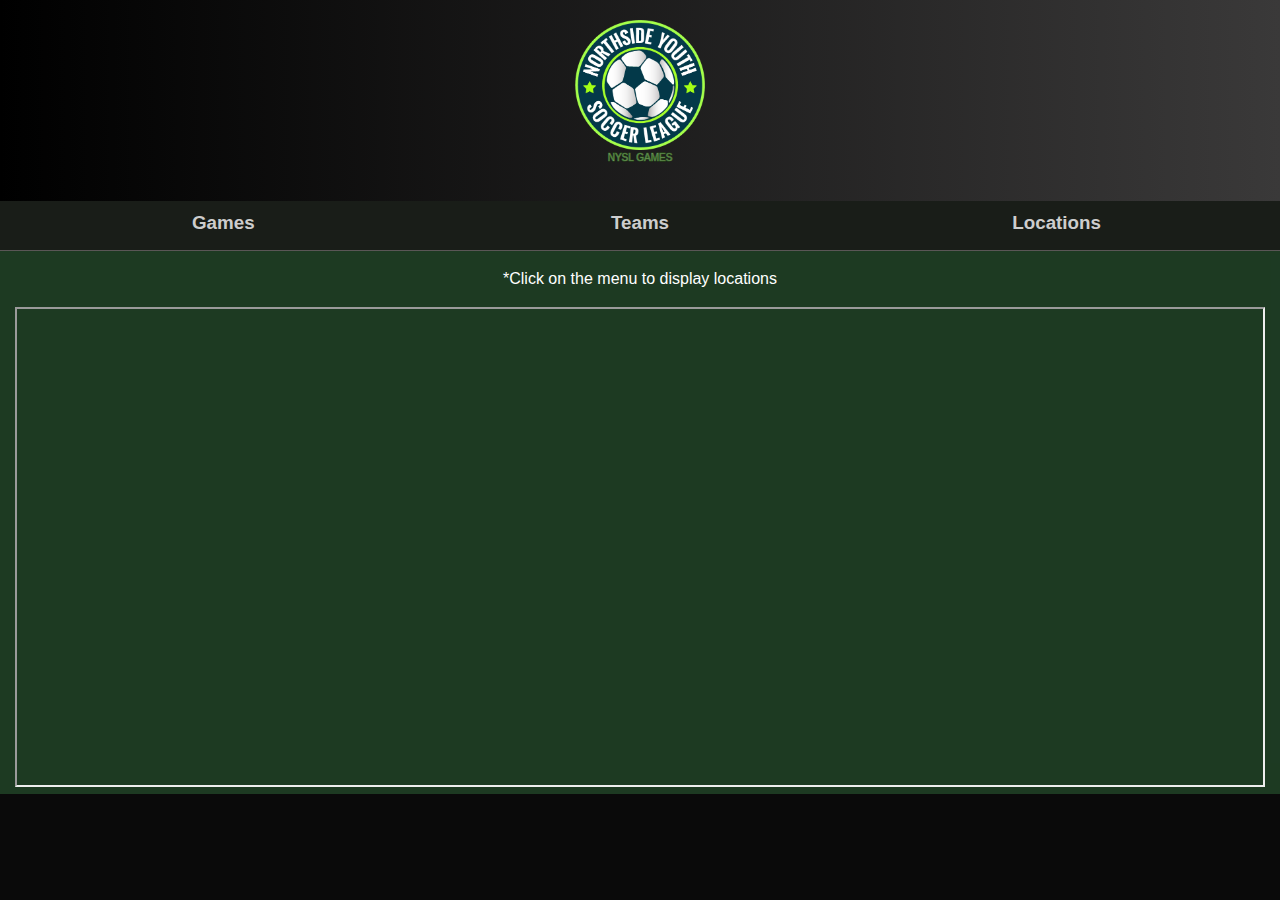
<file: NYSL Games/(public)/locations.html>
<!DOCTYPE html>
<html lang="en">

<head>
    <meta charset="UTF-8">
    <title>NYSL Games</title>
    <meta name="viewport" content="width=device-width, initial-scale=1, shrink-to-fit=no">
    <link rel="stylesheet" href="https://stackpath.bootstrapcdn.com/bootstrap/4.5.2/css/bootstrap.min.css"
        integrity="sha384-JcKb8q3iqJ61gNV9KGb8thSsNjpSL0n8PARn9HuZOnIxN0hoP+VmmDGMN5t9UJ0Z" crossorigin="anonymous">
    <link rel="stylesheet" href="main.css">
    <link rel="shortcut icon" sizes="196x196" href="Images/nysl_logo.png">
    <meta name="mobile-web-app-capable" content="yes">
    <meta name="apple-mobile-web-app-capable" content="yes">

</head>

<body>
        <div class="container-fluid">
            <div class="row">
                <header class="col-12">
                    <img id="logo" src="Images/nysl_logo.png" alt="image logo" height="130px">
                    <p>NYSL GAMES</p>
                </header>
            </div>
            <div class="row">
                <ul id="tab-bar" class="col-12 page-spots">
                    <li id="tab-spots"><a href="index.html">Games</a></li>
                    <li id="tab-sighting"><a href="teams.html">Teams</a></li>
                    <li id="tab-stars"><a href="#">Locations</a></li>
                </ul>
            </div>
            <p>*Click on the menu to display locations</p>
            <div class="row">
                <div id="bodycontent" class="col-12">
                    <iframe src="https://www.google.com/maps/d/embed?mid=1SycjRetstSAm3-rFpqiaFGlKceDuv5WW" width="100%"
                        height="480"></iframe>
                </div>
            </div>
        </div>
        <script src="https://code.jquery.com/jquery-3.5.1.slim.min.js"
            integrity="sha384-DfXdz2htPH0lsSSs5nCTpuj/zy4C+OGpamoFVy38MVBnE+IbbVYUew+OrCXaRkfj" crossorigin="anonymous">
        </script>
        <script src="https://cdn.jsdelivr.net/npm/popper.js@1.16.1/dist/umd/popper.min.js"
            integrity="sha384-9/reFTGAW83EW2RDu2S0VKaIzap3H66lZH81PoYlFhbGU+6BZp6G7niu735Sk7lN" crossorigin="anonymous">
        </script>
        <script src="https://stackpath.bootstrapcdn.com/bootstrap/4.5.2/js/bootstrap.min.js"
            integrity="sha384-B4gt1jrGC7Jh4AgTPSdUtOBvfO8shuf57BaghqFfPlYxofvL8/KUEfYiJOMMV+rV" crossorigin="anonymous">
        </script>
</body>
</body>

</html>
</file>
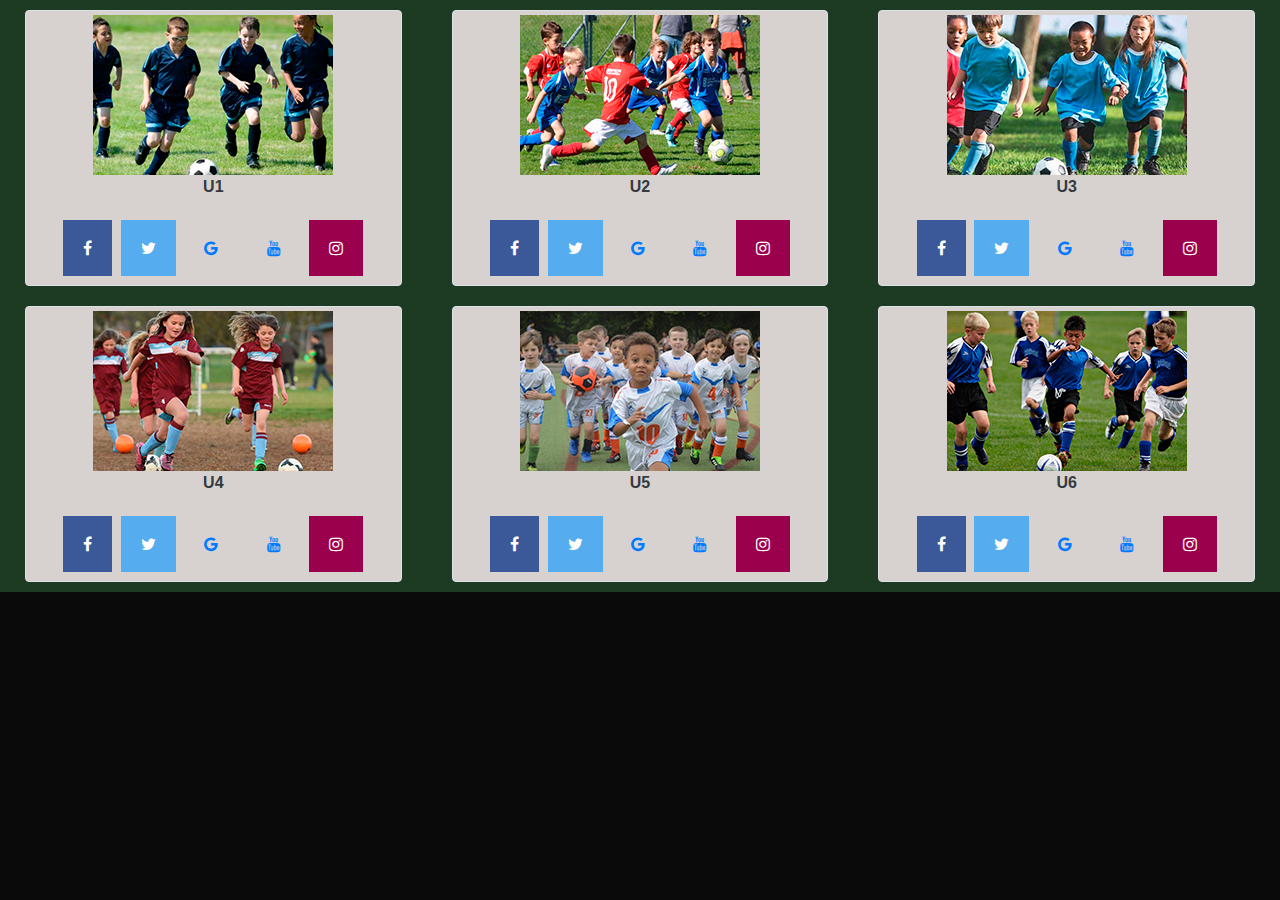
<file: NYSL Games/(public)/teams.html>
<!DOCTYPE html>
<html lang="en">

<head>
    <meta charset="UTF-8">
    <title>NYSL Games</title>
    <meta name="viewport" content="width=device-width, initial-scale=1, shrink-to-fit=no">
    <link rel="stylesheet" href="https://stackpath.bootstrapcdn.com/bootstrap/4.5.2/css/bootstrap.min.css"
        integrity="sha384-JcKb8q3iqJ61gNV9KGb8thSsNjpSL0n8PARn9HuZOnIxN0hoP+VmmDGMN5t9UJ0Z" crossorigin="anonymous">
    <link rel="stylesheet" href="main.css">
    <link rel="stylesheet" href="https://cdnjs.cloudflare.com/ajax/libs/font-awesome/4.7.0/css/font-awesome.min.css">
    <link rel="shortcut icon" sizes="196x196" href="Images/nysl_logo.png">
    <meta name="mobile-web-app-capable" content="yes">
    <meta name="apple-mobile-web-app-capable" content="yes">

</head>

<body>
    <div class="container-fluid">
    



        <div class="row">
            <div class="col-md-4">
                <div class="img-thumbnail">
                    <img src="Images/U1.jpg" alt="U1 Team">
                    <div class="caption">
                        <p class="text-dark"><strong>U1</strong></p>
                        <a href="#" class="fa fa-facebook"></a>
                        <a href="#" class="fa fa-twitter"></a>
                        <a href="#" class="fa fa-google"></a>
                        <a href="#" class="fa fa-youtube"></a>
                        <a href="#" class="fa fa-instagram"></a>
                    </div>
                </div>
            </div>

            <div class="col-md-4">
                <div class="img-thumbnail">
                    <img src="Images/U2.jpg" alt="U2 Team">
                    <div class="caption">
                        <p class="text-dark"><strong>U2</strong></p>
                        <a href="#" class="fa fa-facebook"></a>
                        <a href="#" class="fa fa-twitter"></a>
                        <a href="#" class="fa fa-google"></a>
                        <a href="#" class="fa fa-youtube"></a>
                        <a href="#" class="fa fa-instagram"></a>
                    </div>
                </div>
            </div>
            <div class="col-md-4">
                <div class="img-thumbnail">
                    <img src="Images/U3.jpg" alt="U3 Team">
                    <div class="caption">
                        <p class="text-dark"><strong>U3</strong></p>
                        <a href="#" class="fa fa-facebook"></a>
                        <a href="#" class="fa fa-twitter"></a>
                        <a href="#" class="fa fa-google"></a>
                        <a href="#" class="fa fa-youtube"></a>
                        <a href="#" class="fa fa-instagram"></a>
                    </div>
                </div>
            </div>
            <div class="col-md-4">
                <div class="img-thumbnail">
                    <img src="Images/U4.jpg" alt="U4 Team">
                    <div class="caption">
                        <p class="text-dark"><strong>U4</strong></p>
                        <a href="#" class="fa fa-facebook"></a>
                        <a href="#" class="fa fa-twitter"></a>
                        <a href="#" class="fa fa-google"></a>
                        <a href="#" class="fa fa-youtube"></a>
                        <a href="#" class="fa fa-instagram"></a>
                    </div>
                </div>
            </div>
            <div class="col-md-4">
                <div class="img-thumbnail">
                    <img src="Images/U5.jpg" alt="U5 Team">
                    <div class="caption">
                        <p class="text-dark"><strong>U5</strong></p>
                        <a href="#" class="fa fa-facebook"></a>
                        <a href="#" class="fa fa-twitter"></a>
                        <a href="#" class="fa fa-google"></a>
                        <a href="#" class="fa fa-youtube"></a>
                        <a href="#" class="fa fa-instagram"></a>
                    </div>
                </div>
            </div>
            <div class="col-md-4">

                <div class="img-thumbnail">
                    <img src="Images/U6.jpg" alt="U6 Team">
                    <div class="caption">
                        <p class="text-dark"><strong>U6</strong></p>
                        <a href="#" class="fa fa-facebook"></a>
                        <a href="#" class="fa fa-twitter"></a>
                        <a href="#" class="fa fa-google"></a>
                        <a href="#" class="fa fa-youtube"></a>
                        <a href="#" class="fa fa-instagram"></a>
                    </div>
                </div>
            </div>
        </div>
    </div>
    <script src="https://code.jquery.com/jquery-3.5.1.slim.min.js"
        integrity="sha384-DfXdz2htPH0lsSSs5nCTpuj/zy4C+OGpamoFVy38MVBnE+IbbVYUew+OrCXaRkfj" crossorigin="anonymous">
    </script>
    <script src="https://cdn.jsdelivr.net/npm/popper.js@1.16.1/dist/umd/popper.min.js"
        integrity="sha384-9/reFTGAW83EW2RDu2S0VKaIzap3H66lZH81PoYlFhbGU+6BZp6G7niu735Sk7lN" crossorigin="anonymous">
    </script>
    <script src="https://stackpath.bootstrapcdn.com/bootstrap/4.5.2/js/bootstrap.min.js"
        integrity="sha384-B4gt1jrGC7Jh4AgTPSdUtOBvfO8shuf57BaghqFfPlYxofvL8/KUEfYiJOMMV+rV" crossorigin="anonymous">
    </script>
</body>
</body>

</html>
</file>
<file: NYSL Games/(public)/main.css>
header {
  background-image: linear-gradient(to right, rgb(0, 0, 0), rgb(20, 20, 20));
  padding: 10px;
  color: white;
  font-size: 30px;
  -webkit-text-stroke: 1px rgba(39, 97, 16, 0.774);
}

#tab-bar {
  background: #173112;
  border-bottom: 1px #5a5656 solid;
  position: relative;
  zoom: 1;
}

/* Clearfix to stop our floats escaping */
#tab-bar:after {
  content: "\0020";
  display: block;
  height: 0;
}

#tab-bar li {
  display: inline;
  float: left;
  width: 33.333%;
}

#tab-bar:after {
  clear: both;
}

/* Float our three list items so they’re evenly spaced */
#tab-bar li {
  display: inline;
  float: left;
  width: 33.333%;
}

/* Set a elements as blocks */
#tab-bar a {
  color: #cdcdcd;
  display: block;
  font-size: 1.175em;
  /* 15px / 15px */
  font-weight: bold;
  height: 2.583em;
  /* 55px / 12px */
  margin: 0 0.833em;
  /* 10px / 12px */
  overflow: hidden;
  padding-top: 0.428em;
  /* 6px / 14px */
  position: relative;
  text-align: center;
  text-decoration: none;
}

#tab-bar a:hover {
  background-color: rgb(29, 122, 42);
}

#btn1,
#btn2,
#btn3 {
  background: #173112;
  width: 100%;
  height: 100%;
}

#btn1 a:hover,
#btn2 a:hover,
#btn3 a:hover {
  background-color: rgb(29, 122, 42);
}

ul {
  padding-inline-start: 0px;
}

#logotext {
  font-size: 30px;
}

body {
  text-align: center;
  background-color: rgba(29, 59, 35, 0.986);
  color: white;
}

.container {
  text-align: center;
  background-color: rgba(29, 59, 35, 0.986);
  color: white;
}

.container-fluid {
  text-align: center;
  background-color: rgba(29, 59, 35, 0.986);
  color: white;
}

.panel-collapse {
  color: black;
}

.caption {
  color: black;
}

.fa {
  padding: 20px;
  font-size: 30px;
  text-align: center;
  text-decoration: none;
  margin: 5px 2px;
}

.fa:hover {
  opacity: 0.7;
}

.fa-facebook {
  background: #3B5998;
  color: white;
}

.fa-twitter {
  background: #55ACEE;
  color: white;
}

.fa-instagram {
  background: rgb(155, 0, 77);
  color: white;
}

.img-thumbnail {
  background-color: rgba(230, 223, 223, 0.925);
  margin: 10px;
  ;
}

@media only screen and (orientation: landscape) {
  body {
    background-color: rgb(10, 10, 10);
  }

  header {
    background-image: linear-gradient(to right, rgb(0, 0, 0), rgb(58, 57, 57));
    padding: 20px;
    color: white;
    font-size: 10px;
    -webkit-text-stroke: 1px rgba(39, 97, 16, 0.774);
  }

  #tab-bar {
    background: #191d18;
  }
}

.col-sm-6 button {
  margin: 10px;
}
</file>
